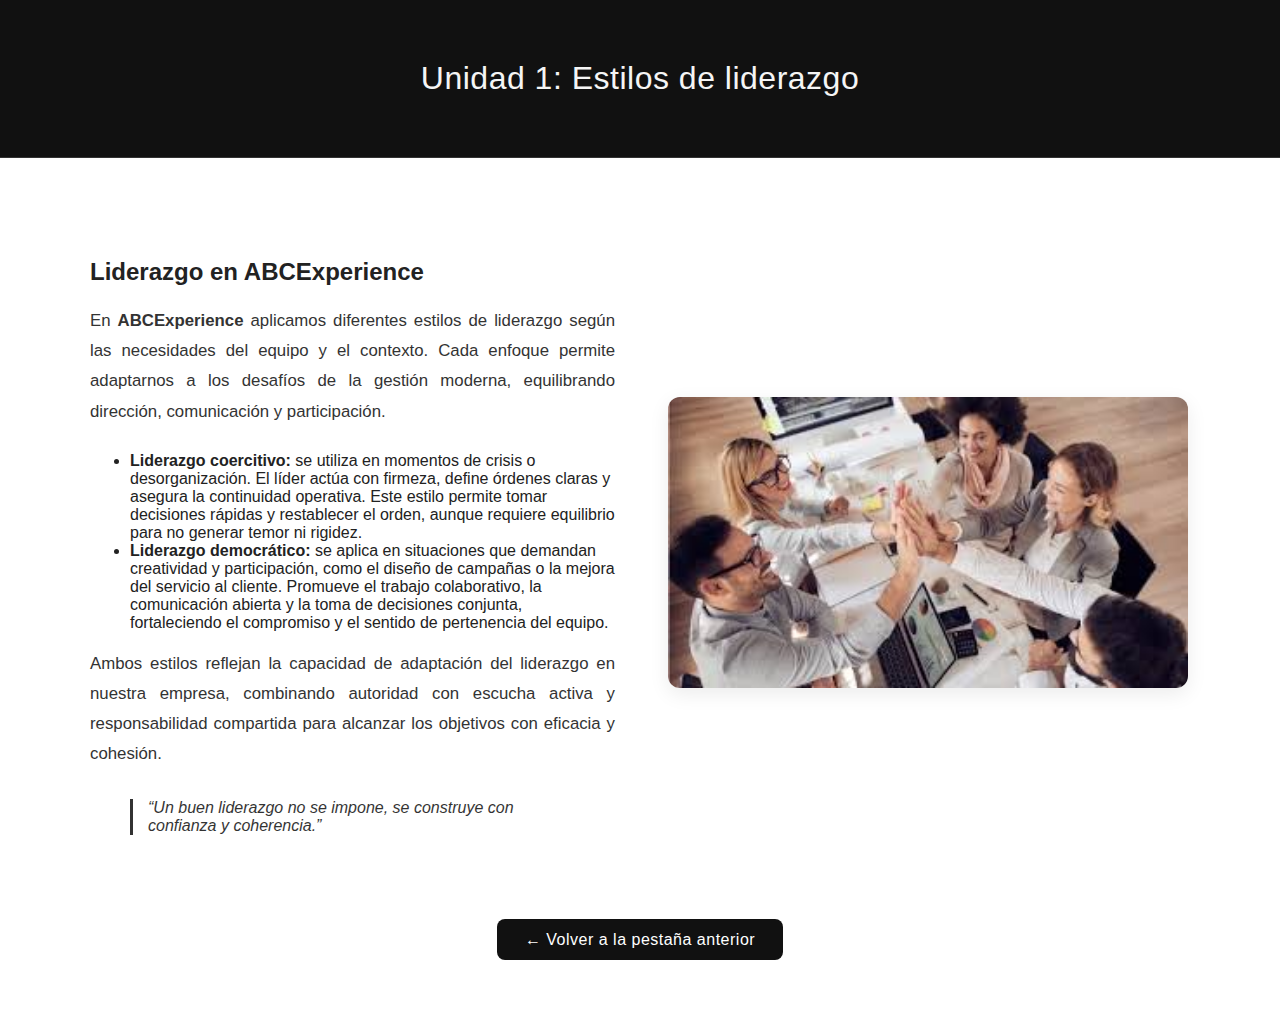
<file: unidades/unidad1.html>
<!DOCTYPE html>
<html lang="es">
<head>
  <meta charset="UTF-8" />
  <meta name="viewport" content="width=device-width, initial-scale=1.0" />
  <title>Unidad 1 – Estilos de liderazgo | ABCExperience</title>
  <link rel="stylesheet" href="styles_u.css" />
</head>

<body>
  <header class="header-unidad">
    <h1>Unidad 1: Estilos de liderazgo</h1>
  </header>

  <main class="contenido-unidad">
    <section class="descripcion">
      <h2>Liderazgo en ABCExperience</h2>

      <p>
        En <strong>ABCExperience</strong> aplicamos diferentes estilos de liderazgo según las
        necesidades del equipo y el contexto. Cada enfoque permite adaptarnos a los desafíos de la
        gestión moderna, equilibrando dirección, comunicación y participación.
      </p>

      <ul>
        <li>
          <strong>Liderazgo coercitivo:</strong> se utiliza en momentos de crisis o desorganización.
          El líder actúa con firmeza, define órdenes claras y asegura la continuidad operativa. Este
          estilo permite tomar decisiones rápidas y restablecer el orden, aunque requiere equilibrio
          para no generar temor ni rigidez.
        </li>

        <li>
          <strong>Liderazgo democrático:</strong> se aplica en situaciones que demandan creatividad y
          participación, como el diseño de campañas o la mejora del servicio al cliente. Promueve el
          trabajo colaborativo, la comunicación abierta y la toma de decisiones conjunta,
          fortaleciendo el compromiso y el sentido de pertenencia del equipo.
        </li>
      </ul>

      <p>
        Ambos estilos reflejan la capacidad de adaptación del liderazgo en nuestra empresa,
        combinando autoridad con escucha activa y responsabilidad compartida para alcanzar los
        objetivos con eficacia y cohesión.
      </p>

      <blockquote>
        “Un buen liderazgo no se impone, se construye con confianza y coherencia.”
      </blockquote>
    </section>

    <section class="imagen">
      <img src="../imagenes/unidades/1.jpeg" alt="Liderazgo en equipo en ABCExperience" />
    </section>
  </main>

  <footer class="footer-unidad">
    <a href="../comotrabajamos.html" class="boton-volver">← Volver a la pestaña anterior</a>
  </footer>
</body>
</html>
</file>
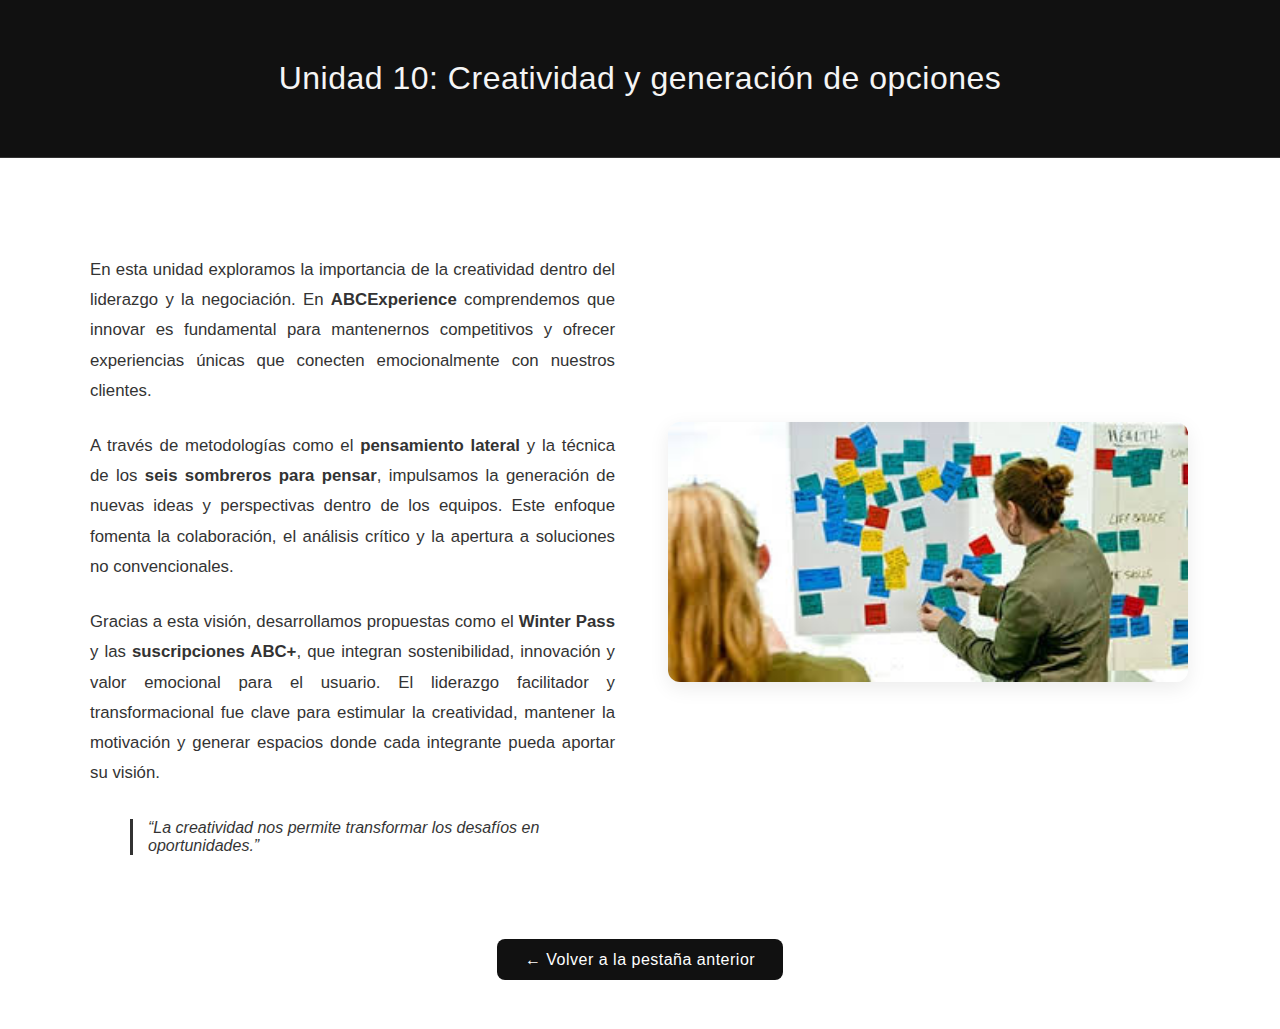
<file: unidades/unidad10.html>
<!DOCTYPE html>
<html lang="es">
<head>
  <meta charset="UTF-8" />
  <meta name="viewport" content="width=device-width, initial-scale=1.0" />
  <title>ABCExperience</title>
  <link rel="stylesheet" href="styles_u.css" />
</head>

<body>
  <header class="header-unidad">
    <h1>Unidad 10: Creatividad y generación de opciones</h1>
  </header>

  <main class="contenido-unidad">
    <section class="descripcion">
      <p>
        En esta unidad exploramos la importancia de la creatividad dentro del liderazgo y la
        negociación. En <strong>ABCExperience</strong> comprendemos que innovar es fundamental para
        mantenernos competitivos y ofrecer experiencias únicas que conecten emocionalmente con
        nuestros clientes.
      </p>

      <p>
        A través de metodologías como el <strong>pensamiento lateral</strong> y la técnica de los
        <strong>seis sombreros para pensar</strong>, impulsamos la generación de nuevas ideas y
        perspectivas dentro de los equipos. Este enfoque fomenta la colaboración, el análisis
        crítico y la apertura a soluciones no convencionales.
      </p>

      <p>
        Gracias a esta visión, desarrollamos propuestas como el
        <strong>Winter Pass</strong> y las <strong>suscripciones ABC+</strong>, que integran
        sostenibilidad, innovación y valor emocional para el usuario. El liderazgo facilitador y
        transformacional fue clave para estimular la creatividad, mantener la motivación y generar
        espacios donde cada integrante pueda aportar su visión.
      </p>

      <blockquote>
        “La creatividad nos permite transformar los desafíos en oportunidades.”
      </blockquote>
    </section>

    <section class="imagen">
      <img src="../imagenes/unidades/10.jpeg" alt="Creatividad e innovación en equipo" />
    </section>
  </main>

  <footer class="footer-unidad">
    <a href="../comotrabajamos.html" class="boton-volver">← Volver a la pestaña anterior</a>
  </footer>
</body>
</html>
</file>
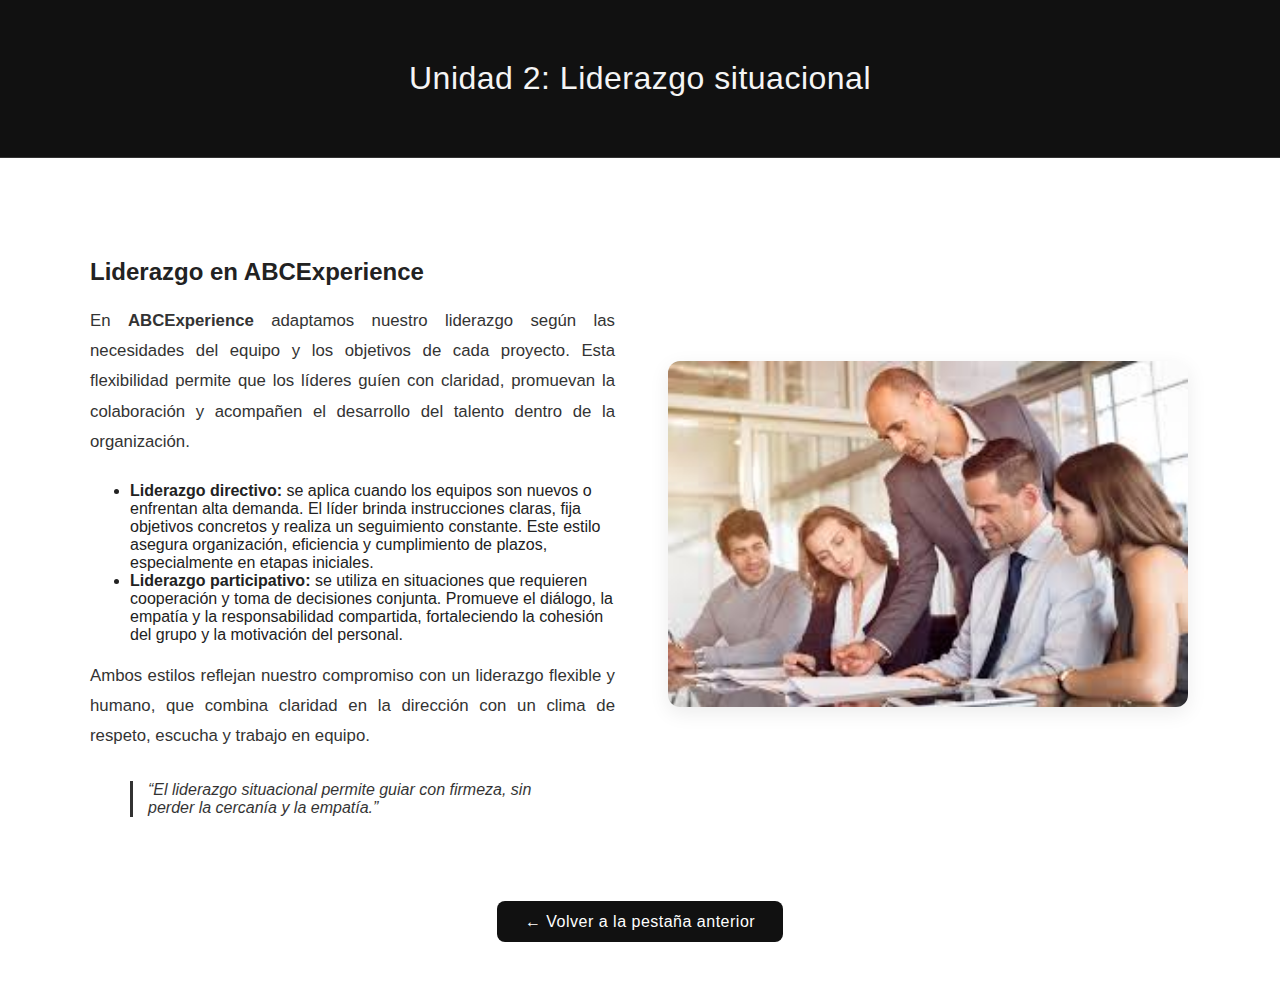
<file: unidades/unidad2.html>
<!DOCTYPE html>
<html lang="es">
<head>
  <meta charset="UTF-8" />
  <meta name="viewport" content="width=device-width, initial-scale=1.0" />
  <title>Unidad 2 – Liderazgo situacional | ABCExperience</title>
  <link rel="stylesheet" href="styles_u.css" />
</head>

<body>
  <header class="header-unidad">
    <h1>Unidad 2: Liderazgo situacional</h1>
  </header>

  <main class="contenido-unidad">
    <section class="descripcion">
      <h2>Liderazgo en ABCExperience</h2>

      <p>
        En <strong>ABCExperience</strong> adaptamos nuestro liderazgo según las necesidades del
        equipo y los objetivos de cada proyecto. Esta flexibilidad permite que los líderes guíen con
        claridad, promuevan la colaboración y acompañen el desarrollo del talento dentro de la
        organización.
      </p>

      <ul>
        <li>
          <strong>Liderazgo directivo:</strong> se aplica cuando los equipos son nuevos o enfrentan
          alta demanda. El líder brinda instrucciones claras, fija objetivos concretos y realiza un
          seguimiento constante. Este estilo asegura organización, eficiencia y cumplimiento de
          plazos, especialmente en etapas iniciales.
        </li>

        <li>
          <strong>Liderazgo participativo:</strong> se utiliza en situaciones que requieren
          cooperación y toma de decisiones conjunta. Promueve el diálogo, la empatía y la
          responsabilidad compartida, fortaleciendo la cohesión del grupo y la motivación del
          personal.
        </li>
      </ul>

      <p>
        Ambos estilos reflejan nuestro compromiso con un liderazgo flexible y humano, que combina
        claridad en la dirección con un clima de respeto, escucha y trabajo en equipo.
      </p>

      <blockquote>
        “El liderazgo situacional permite guiar con firmeza, sin perder la cercanía y la empatía.”
      </blockquote>
    </section>

    <section class="imagen">
      <img src="../imagenes/unidades/2.jpeg" alt="Liderazgo situacional en equipo" />
    </section>
  </main>

  <footer class="footer-unidad">
    <a href="../comotrabajamos.html" class="boton-volver">← Volver a la pestaña anterior</a>
  </footer>
</body>
</html>
</file>
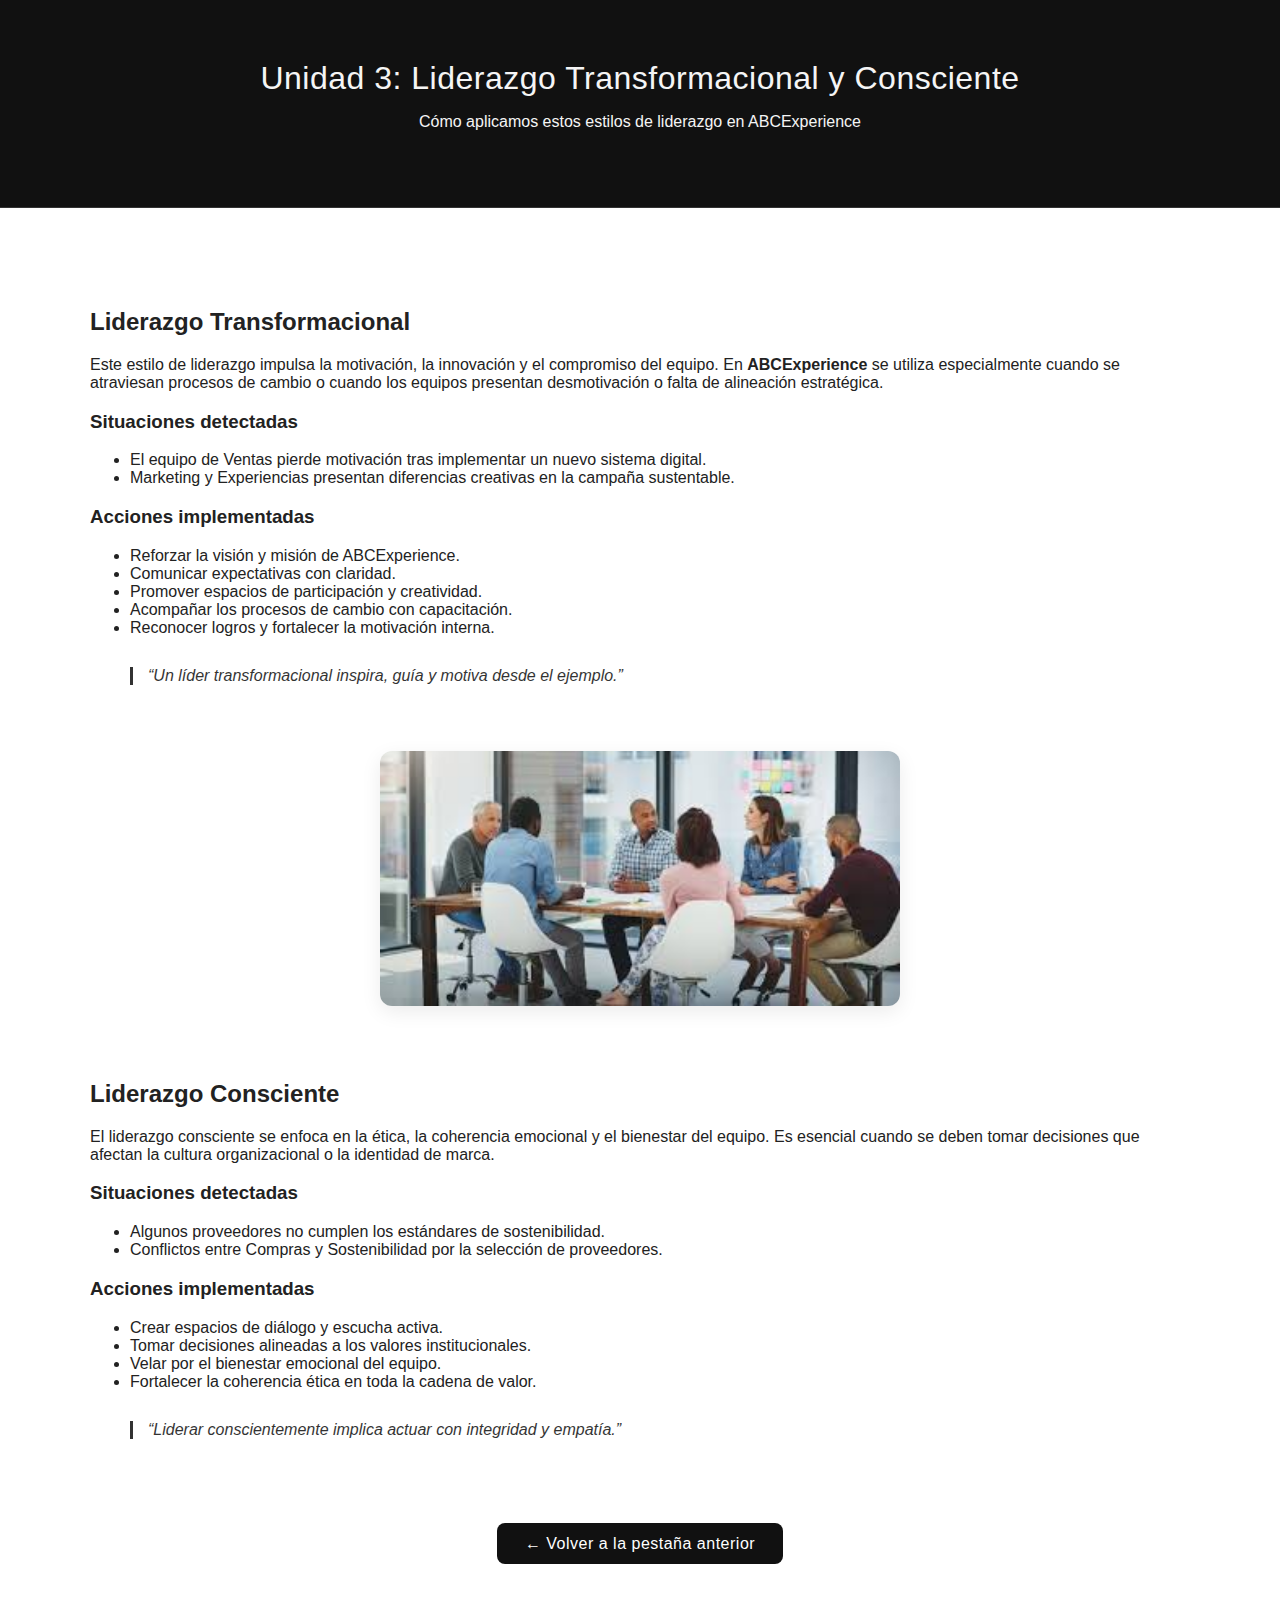
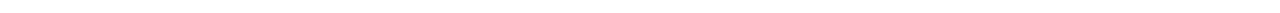
<file: unidades/unidad3.html>
<!DOCTYPE html>
<html lang="es">
<head>
  <meta charset="UTF-8" />
  <meta name="viewport" content="width=device-width, initial-scale=1.0" />
  <title>ABCExperience</title>
  <link rel="stylesheet" href="styles_u.css" />
</head>

<body>

  <header class="header-unidad">
    <h1>Unidad 3: Liderazgo Transformacional y Consciente</h1>
    <p class="subtitulo-unidad">
      Cómo aplicamos estos estilos de liderazgo en ABCExperience
    </p>
  </header>

  <main class="contenido-unidad">

    <!-- TARJETA 1 -->
    <section class="card-unidad">
      <h2>Liderazgo Transformacional</h2>

      <p>
        Este estilo de liderazgo impulsa la motivación, la innovación y el compromiso del equipo. 
        En <strong>ABCExperience</strong> se utiliza especialmente cuando se atraviesan procesos de cambio 
        o cuando los equipos presentan desmotivación o falta de alineación estratégica.
      </p>

      <h3>Situaciones detectadas</h3>
      <ul>
        <li>El equipo de Ventas pierde motivación tras implementar un nuevo sistema digital.</li>
        <li>Marketing y Experiencias presentan diferencias creativas en la campaña sustentable.</li>
      </ul>

      <h3>Acciones implementadas</h3>
      <ul>
        <li>Reforzar la visión y misión de ABCExperience.</li>
        <li>Comunicar expectativas con claridad.</li>
        <li>Promover espacios de participación y creatividad.</li>
        <li>Acompañar los procesos de cambio con capacitación.</li>
        <li>Reconocer logros y fortalecer la motivación interna.</li>
      </ul>

      <blockquote>
        “Un líder transformacional inspira, guía y motiva desde el ejemplo.”
      </blockquote>
    </section>


    <!-- IMAGEN -->
    <section class="imagen">
      <img src="../imagenes/unidades/3.jpeg" alt="Liderazgo en ABCExperience" />
    </section>


    <!-- TARJETA 2 -->
    <section class="card-unidad">
      <h2>Liderazgo Consciente</h2>

      <p>
        El liderazgo consciente se enfoca en la ética, la coherencia emocional y el bienestar del equipo. 
        Es esencial cuando se deben tomar decisiones que afectan la cultura organizacional o la identidad de marca.
      </p>

      <h3>Situaciones detectadas</h3>
      <ul>
        <li>Algunos proveedores no cumplen los estándares de sostenibilidad.</li>
        <li>Conflictos entre Compras y Sostenibilidad por la selección de proveedores.</li>
      </ul>

      <h3>Acciones implementadas</h3>
      <ul>
        <li>Crear espacios de diálogo y escucha activa.</li>
        <li>Tomar decisiones alineadas a los valores institucionales.</li>
        <li>Velar por el bienestar emocional del equipo.</li>
        <li>Fortalecer la coherencia ética en toda la cadena de valor.</li>
      </ul>

      <blockquote>
        “Liderar conscientemente implica actuar con integridad y empatía.”
      </blockquote>
    </section>


  </main>

  <footer class="footer-unidad">
    <a href="../comotrabajamos.html" class="boton-volver">← Volver a la pestaña anterior</a>
  </footer>

</body>
</html>
</file>
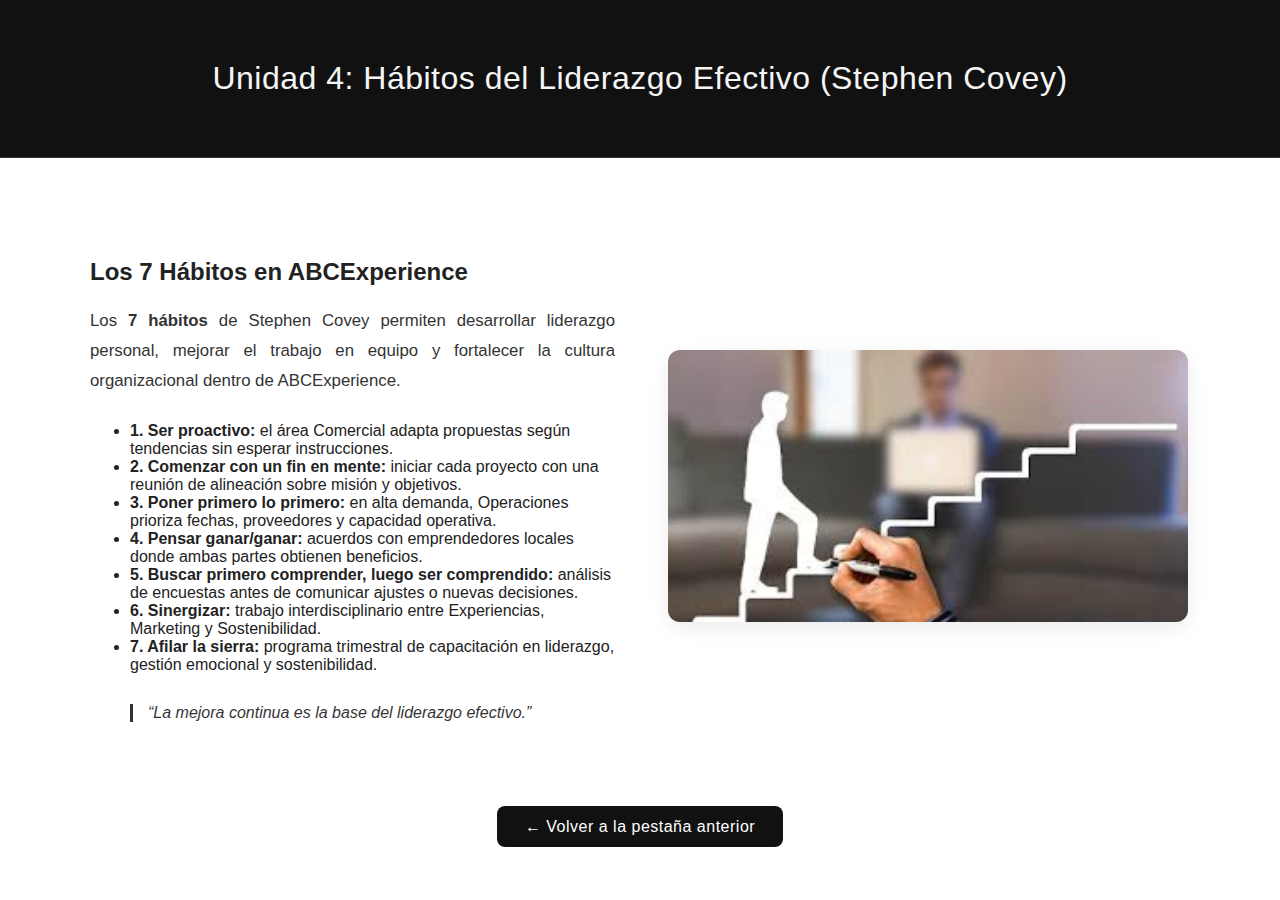
<file: unidades/unidad4.html>
<!DOCTYPE html>
<html lang="es">
<head>
  <meta charset="UTF-8" />
  <meta name="viewport" content="width=device-width, initial-scale=1.0" />
  <title>ABCExperience</title>
  <link rel="stylesheet" href="styles_u.css" />
</head>

<body>

  <header class="header-unidad">
    <h1>Unidad 4: Hábitos del Liderazgo Efectivo (Stephen Covey)</h1>
  </header>

  <main class="contenido-unidad">

    <section class="descripcion">
      <h2>Los 7 Hábitos en ABCExperience</h2>

      <p>
        Los <strong>7 hábitos</strong> de Stephen Covey permiten desarrollar liderazgo personal,
        mejorar el trabajo en equipo y fortalecer la cultura organizacional dentro de ABCExperience.
      </p>

      <ul>
        <li>
          <strong>1. Ser proactivo:</strong> el área Comercial adapta propuestas según tendencias sin esperar instrucciones.
        </li>

        <li>
          <strong>2. Comenzar con un fin en mente:</strong> iniciar cada proyecto con una reunión de alineación sobre misión y objetivos.
        </li>

        <li>
          <strong>3. Poner primero lo primero:</strong> en alta demanda, Operaciones prioriza fechas, proveedores y capacidad operativa.
        </li>

        <li>
          <strong>4. Pensar ganar/ganar:</strong> acuerdos con emprendedores locales donde ambas partes obtienen beneficios.
        </li>

        <li>
          <strong>5. Buscar primero comprender, luego ser comprendido:</strong> análisis de encuestas antes de comunicar ajustes o nuevas decisiones.
        </li>

        <li>
          <strong>6. Sinergizar:</strong> trabajo interdisciplinario entre Experiencias, Marketing y Sostenibilidad.
        </li>

        <li>
          <strong>7. Afilar la sierra:</strong> programa trimestral de capacitación en liderazgo, gestión emocional y sostenibilidad.
        </li>
      </ul>

      <blockquote>
        “La mejora continua es la base del liderazgo efectivo.”
      </blockquote>
    </section>

    <!-- IMAGEN FINAL -->
    <section class="imagen">
      <img src="../imagenes/unidades/4.jpeg" alt="Los 7 hábitos del liderazgo efectivo" />
    </section>

  </main>

  <footer class="footer-unidad">
    <a href="../comotrabajamos.html" class="boton-volver">← Volver a la pestaña anterior</a>
  </footer>

</body>
</html>
</file>
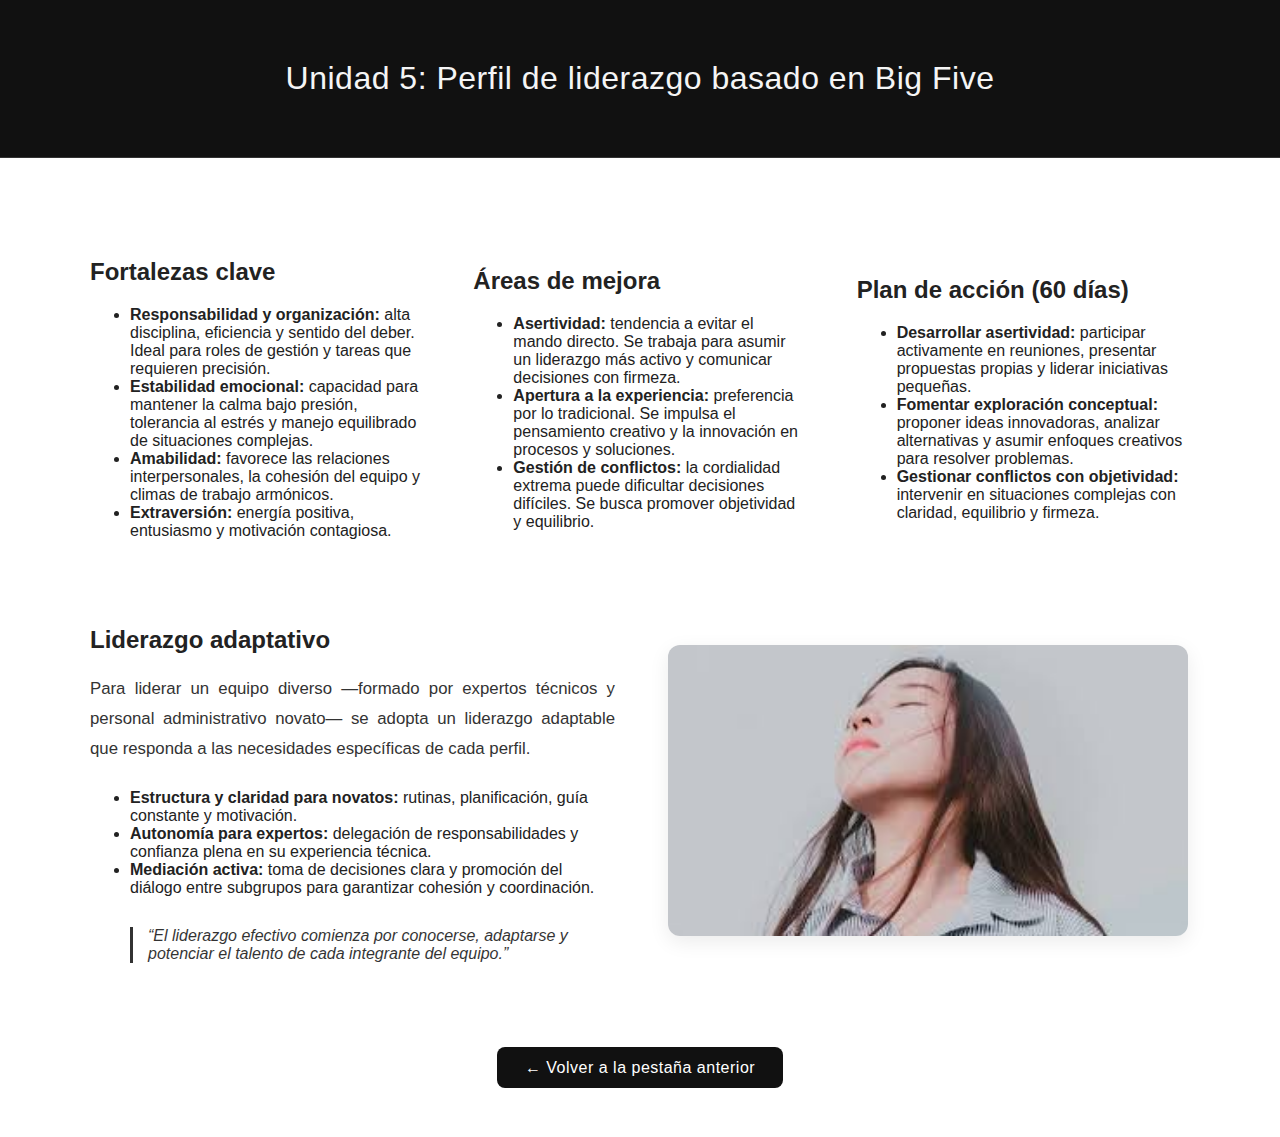
<file: unidades/unidad5.html>
<!DOCTYPE html>
<html lang="es">
<head>
  <meta charset="UTF-8" />
  <meta name="viewport" content="width=device-width, initial-scale=1.0" />
  <title>ABCExperience</title>
  <link rel="stylesheet" href="styles_u.css" />
</head>

<body>
  <header class="header-unidad">
    <h1>Unidad 5: Perfil de liderazgo basado en Big Five</h1>
  </header>

  <main class="contenido-unidad">

    <!-- BLOQUE 1 – FORTALEZAS -->
    <section class="descripcion">
      <h2>Fortalezas clave</h2>

      <ul>
        <li>
          <strong>Responsabilidad y organización:</strong> alta disciplina, eficiencia y sentido del
          deber. Ideal para roles de gestión y tareas que requieren precisión.
        </li>

        <li>
          <strong>Estabilidad emocional:</strong> capacidad para mantener la calma bajo presión,
          tolerancia al estrés y manejo equilibrado de situaciones complejas.
        </li>

        <li>
          <strong>Amabilidad:</strong> favorece las relaciones interpersonales, la cohesión del
          equipo y climas de trabajo armónicos.
        </li>

        <li>
          <strong>Extraversión:</strong> energía positiva, entusiasmo y motivación contagiosa.
        </li>
      </ul>
    </section>

    <!-- BLOQUE 2 – ÁREAS DE MEJORA -->
    <section class="descripcion">
      <h2>Áreas de mejora</h2>

      <ul>
        <li>
          <strong>Asertividad:</strong> tendencia a evitar el mando directo. Se trabaja para asumir un
          liderazgo más activo y comunicar decisiones con firmeza.
        </li>

        <li>
          <strong>Apertura a la experiencia:</strong> preferencia por lo tradicional. Se impulsa el
          pensamiento creativo y la innovación en procesos y soluciones.
        </li>

        <li>
          <strong>Gestión de conflictos:</strong> la cordialidad extrema puede dificultar decisiones
          difíciles. Se busca promover objetividad y equilibrio.
        </li>
      </ul>
    </section>

    <!-- BLOQUE 3 – PLAN DE ACCIÓN -->
    <section class="descripcion">
      <h2>Plan de acción (60 días)</h2>

      <ul>
        <li>
          <strong>Desarrollar asertividad:</strong> participar activamente en reuniones, presentar
          propuestas propias y liderar iniciativas pequeñas.
        </li>

        <li>
          <strong>Fomentar exploración conceptual:</strong> proponer ideas innovadoras, analizar
          alternativas y asumir enfoques creativos para resolver problemas.
        </li>

        <li>
          <strong>Gestionar conflictos con objetividad:</strong> intervenir en situaciones complejas
          con claridad, equilibrio y firmeza.
        </li>
      </ul>
    </section>

    <!-- BLOQUE 4 – LIDERAZGO ADAPTATIVO -->
    <section class="descripcion">
      <h2>Liderazgo adaptativo</h2>

      <p>
        Para liderar un equipo diverso —formado por expertos técnicos y personal administrativo
        novato— se adopta un liderazgo adaptable que responda a las necesidades específicas de cada
        perfil.
      </p>

      <ul>
        <li>
          <strong>Estructura y claridad para novatos:</strong> rutinas, planificación, guía constante
          y motivación.
        </li>

        <li>
          <strong>Autonomía para expertos:</strong> delegación de responsabilidades y confianza plena
          en su experiencia técnica.
        </li>

        <li>
          <strong>Mediación activa:</strong> toma de decisiones clara y promoción del diálogo entre
          subgrupos para garantizar cohesión y coordinación.
        </li>
      </ul>

      <blockquote>
        “El liderazgo efectivo comienza por conocerse, adaptarse y potenciar el talento de cada integrante del equipo.”
      </blockquote>
    </section>

    <!-- IMAGEN FINAL -->
    <section class="imagen">
      <img src="../imagenes/unidades/5.jpeg" alt="Perfil de liderazgo basado en Big Five" />
    </section>

  </main>

  <footer class="footer-unidad">
    <a href="../comotrabajamos.html" class="boton-volver">← Volver a la pestaña anterior</a>
  </footer>

</body>
</html>
</file>
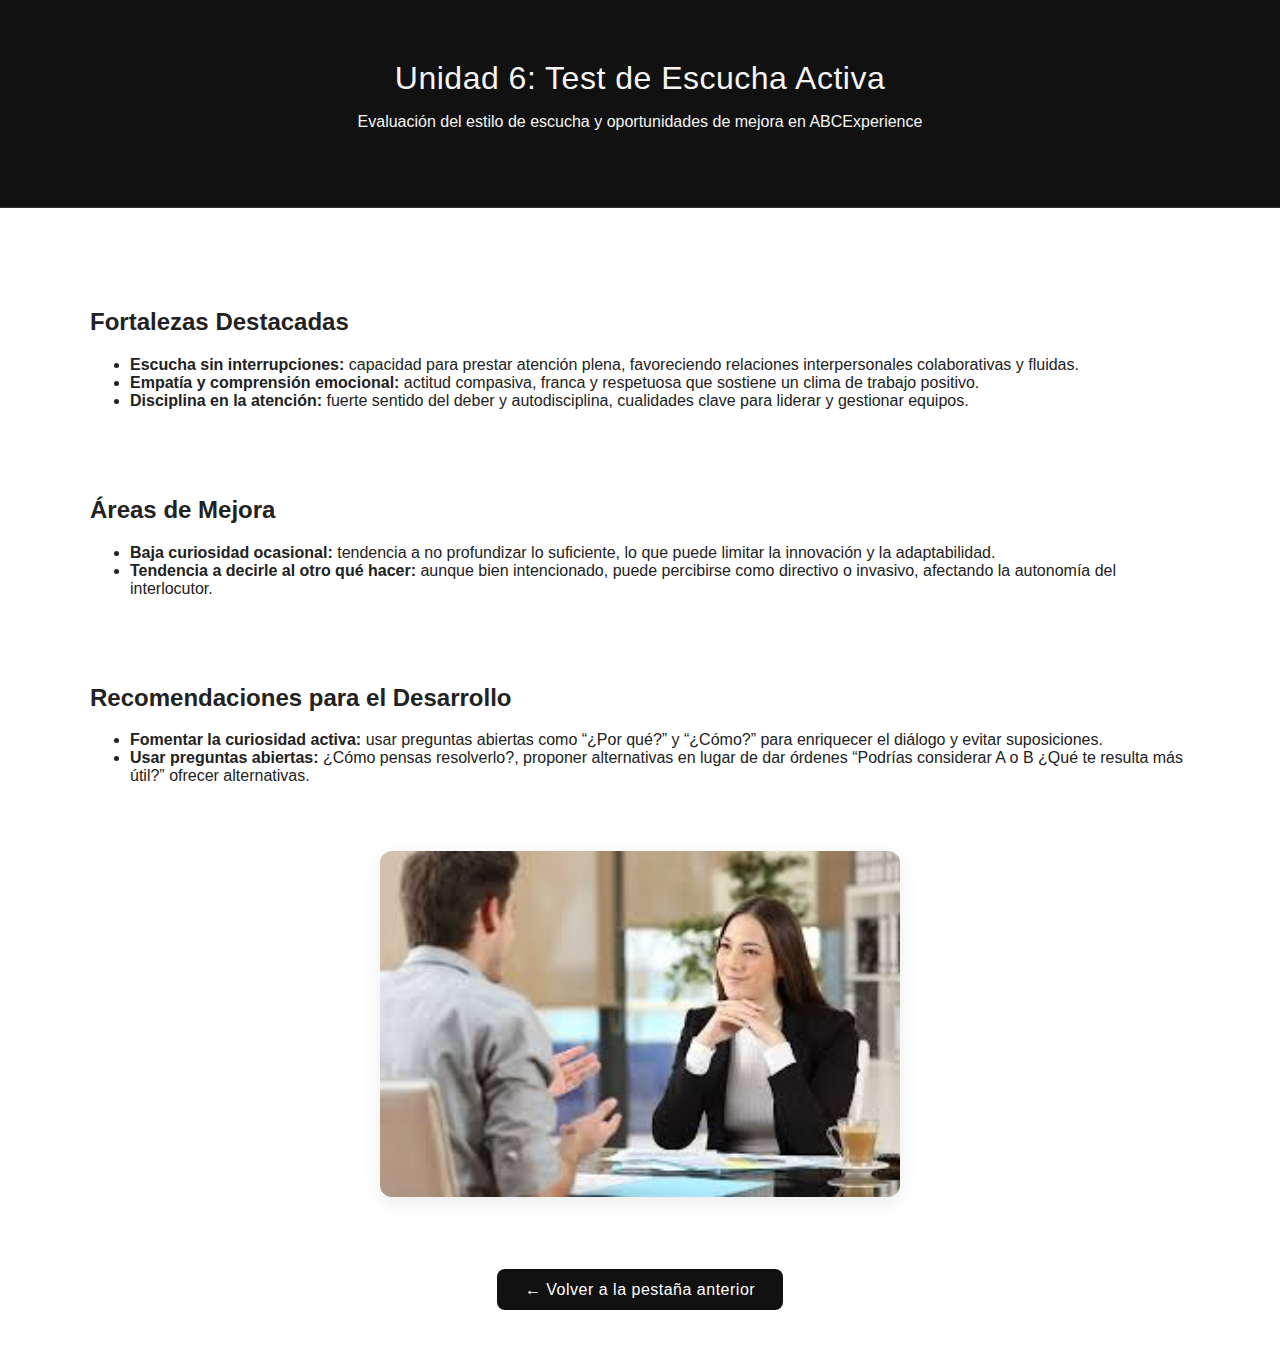
<file: unidades/unidad6.html>
<!DOCTYPE html>
<html lang="es">

<head>
  <meta charset="UTF-8" />
  <meta name="viewport" content="width=device-width, initial-scale=1.0" />
  <title>ABCExperience</title>
  <link rel="stylesheet" href="styles_u.css" />
</head>

<body>

  <header class="header-unidad">
    <h1>Unidad 6: Test de Escucha Activa</h1>
    <p class="subtitulo-unidad">
      Evaluación del estilo de escucha y oportunidades de mejora en ABCExperience
    </p>
  </header>

  <main class="contenido-unidad">

    <!-- TARJETA 1: FORTALEZAS -->
    <section class="card-unidad">
      <h2>Fortalezas Destacadas</h2>

      <ul>
        <li>
          <strong>Escucha sin interrupciones:</strong> capacidad para prestar atención plena,
          favoreciendo relaciones interpersonales colaborativas y fluidas.
        </li>

        <li>
          <strong>Empatía y comprensión emocional:</strong> actitud compasiva, franca y respetuosa
          que sostiene un clima de trabajo positivo.
        </li>

        <li>
          <strong>Disciplina en la atención:</strong> fuerte sentido del deber y autodisciplina,
          cualidades clave para liderar y gestionar equipos.
        </li>
      </ul>
    </section>

    <!-- TARJETA 2: ÁREAS DE MEJORA -->
    <section class="card-unidad">
      <h2>Áreas de Mejora</h2>

      <ul>
        <li>
          <strong>Baja curiosidad ocasional:</strong> tendencia a no profundizar lo suficiente,
          lo que puede limitar la innovación y la adaptabilidad.
        </li>

        <li>
          <strong>Tendencia a decirle al otro qué hacer:</strong> aunque bien intencionado,
          puede percibirse como directivo o invasivo, afectando la autonomía del interlocutor.
        </li>
      </ul>
    </section>

    <!-- TARJETA 3: RECOMENDACIONES -->
    <section class="card-unidad">
      <h2>Recomendaciones para el Desarrollo</h2>

      <ul>
        <li>
          <strong>Fomentar la curiosidad activa:</strong> usar preguntas abiertas como
          “¿Por qué?” y “¿Cómo?” para enriquecer el diálogo y evitar suposiciones.
        </li>

        <li>
          <strong>Usar preguntas abiertas:</strong> ¿Cómo pensas resolverlo?, proponer alternativas en lugar de dar órdenes 
          “Podrías considerar A o B ¿Qué te resulta más útil?” ofrecer alternativas.
        </li>
      </ul>
    </section>

    <!-- OPCIONAL: IMAGEN DE CIERRE -->
    <section class="imagen">
      <img src="../imagenes/unidades/6.jpeg" alt="Escucha activa en ABCExperience" />
    </section>

  </main>

  <footer class="footer-unidad">
    <a href="../comotrabajamos.html" class="boton-volver">← Volver a la pestaña anterior</a>
  </footer>

</body>

</html>
</file>
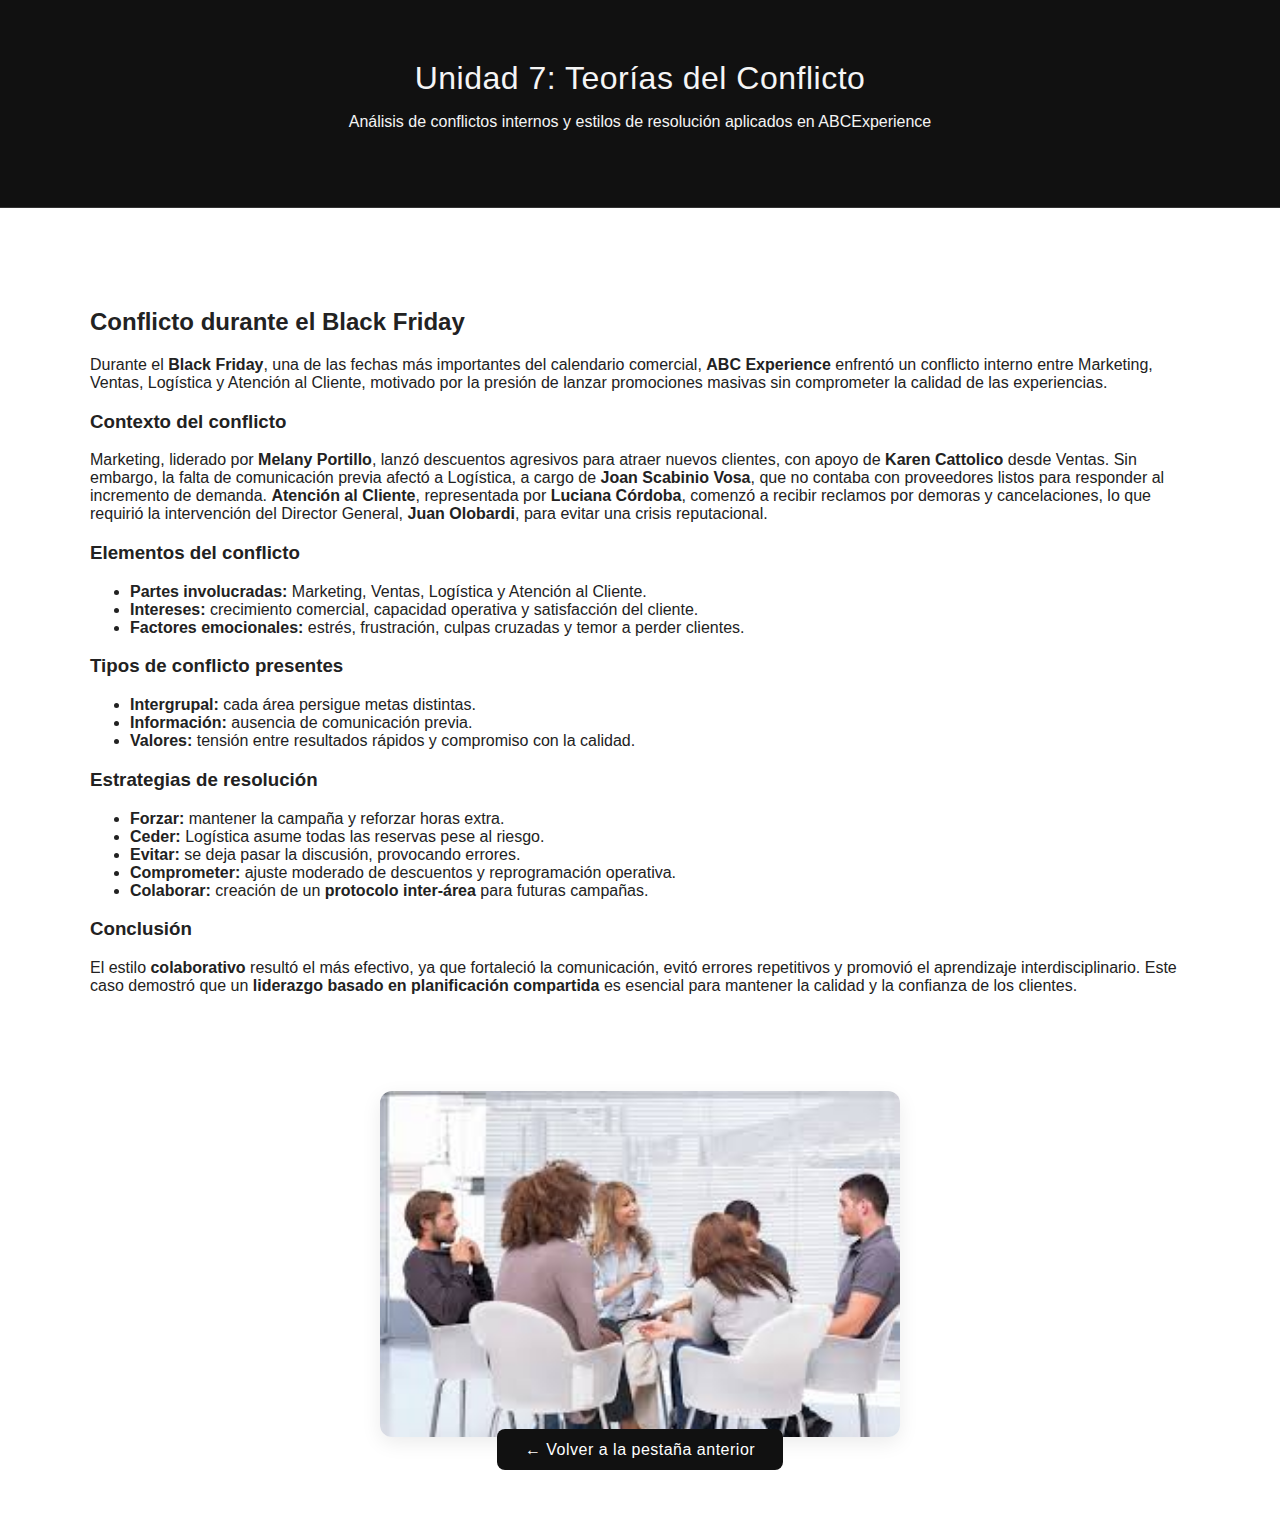
<file: unidades/unidad7.html>
<!DOCTYPE html>
<html lang="es">

<head>
  <meta charset="UTF-8" />
  <meta name="viewport" content="width=device-width, initial-scale=1.0" />
  <title>ABCExperience</title>
  <link rel="stylesheet" href="styles_u.css" />
</head>

<body>

  <header class="header-unidad">
    <h1>Unidad 7: Teorías del Conflicto</h1>
    <p class="subtitulo-unidad">
      Análisis de conflictos internos y estilos de resolución aplicados en ABCExperience
    </p>
  </header>

  <main class="contenido-unidad">
    <section class="card-unidad">
  <h2>Conflicto durante el Black Friday</h2>

  <p>
    Durante el <strong>Black Friday</strong>, una de las fechas más importantes del calendario comercial, 
    <strong>ABC Experience</strong> enfrentó un conflicto interno entre Marketing, Ventas, Logística y Atención al Cliente, 
    motivado por la presión de lanzar promociones masivas sin comprometer la calidad de las experiencias.
  </p>

  <h3>Contexto del conflicto</h3>
  <p>
    Marketing, liderado por <strong>Melany Portillo</strong>, lanzó descuentos agresivos para atraer nuevos clientes, 
    con apoyo de <strong>Karen Cattolico</strong> desde Ventas. Sin embargo, la falta de comunicación previa afectó a Logística, 
    a cargo de <strong>Joan Scabinio Vosa</strong>, que no contaba con proveedores listos para responder al incremento de demanda. 
    <strong>Atención al Cliente</strong>, representada por <strong>Luciana Córdoba</strong>, comenzó a recibir reclamos por demoras y cancelaciones, 
    lo que requirió la intervención del Director General, <strong>Juan Olobardi</strong>, para evitar una crisis reputacional.
  </p>

  <h3>Elementos del conflicto</h3>
  <ul>
    <li><strong>Partes involucradas:</strong> Marketing, Ventas, Logística y Atención al Cliente.</li>
    <li><strong>Intereses:</strong> crecimiento comercial, capacidad operativa y satisfacción del cliente.</li>
    <li><strong>Factores emocionales:</strong> estrés, frustración, culpas cruzadas y temor a perder clientes.</li>
  </ul>

  <h3>Tipos de conflicto presentes</h3>
  <ul>
    <li><strong>Intergrupal:</strong> cada área persigue metas distintas.</li>
    <li><strong>Información:</strong> ausencia de comunicación previa.</li>
    <li><strong>Valores:</strong> tensión entre resultados rápidos y compromiso con la calidad.</li>
  </ul>

  <h3>Estrategias de resolución</h3>
  <ul>
    <li><strong>Forzar:</strong> mantener la campaña y reforzar horas extra.</li>
    <li><strong>Ceder:</strong> Logística asume todas las reservas pese al riesgo.</li>
    <li><strong>Evitar:</strong> se deja pasar la discusión, provocando errores.</li>
    <li><strong>Comprometer:</strong> ajuste moderado de descuentos y reprogramación operativa.</li>
    <li><strong>Colaborar:</strong> creación de un <strong>protocolo inter-área</strong> para futuras campañas.</li>
  </ul>

  <h3>Conclusión</h3>
  <p>
    El estilo <strong>colaborativo</strong> resultó el más efectivo, ya que fortaleció la comunicación, 
    evitó errores repetitivos y promovió el aprendizaje interdisciplinario. 
    Este caso demostró que un <strong>liderazgo basado en planificación compartida</strong> es esencial 
    para mantener la calidad y la confianza de los clientes.
  </p>
    </section>
  </main>

  <section class="imagen">
  <img src="../imagenes/unidades/7.jpeg" alt="Conflicto y colaboración en equipos">
  </section>

  <footer class="footer-unidad">
    <a href="../comotrabajamos.html" class="boton-volver">← Volver a la pestaña anterior</a>
  </footer>

</body>
</html>
</file>
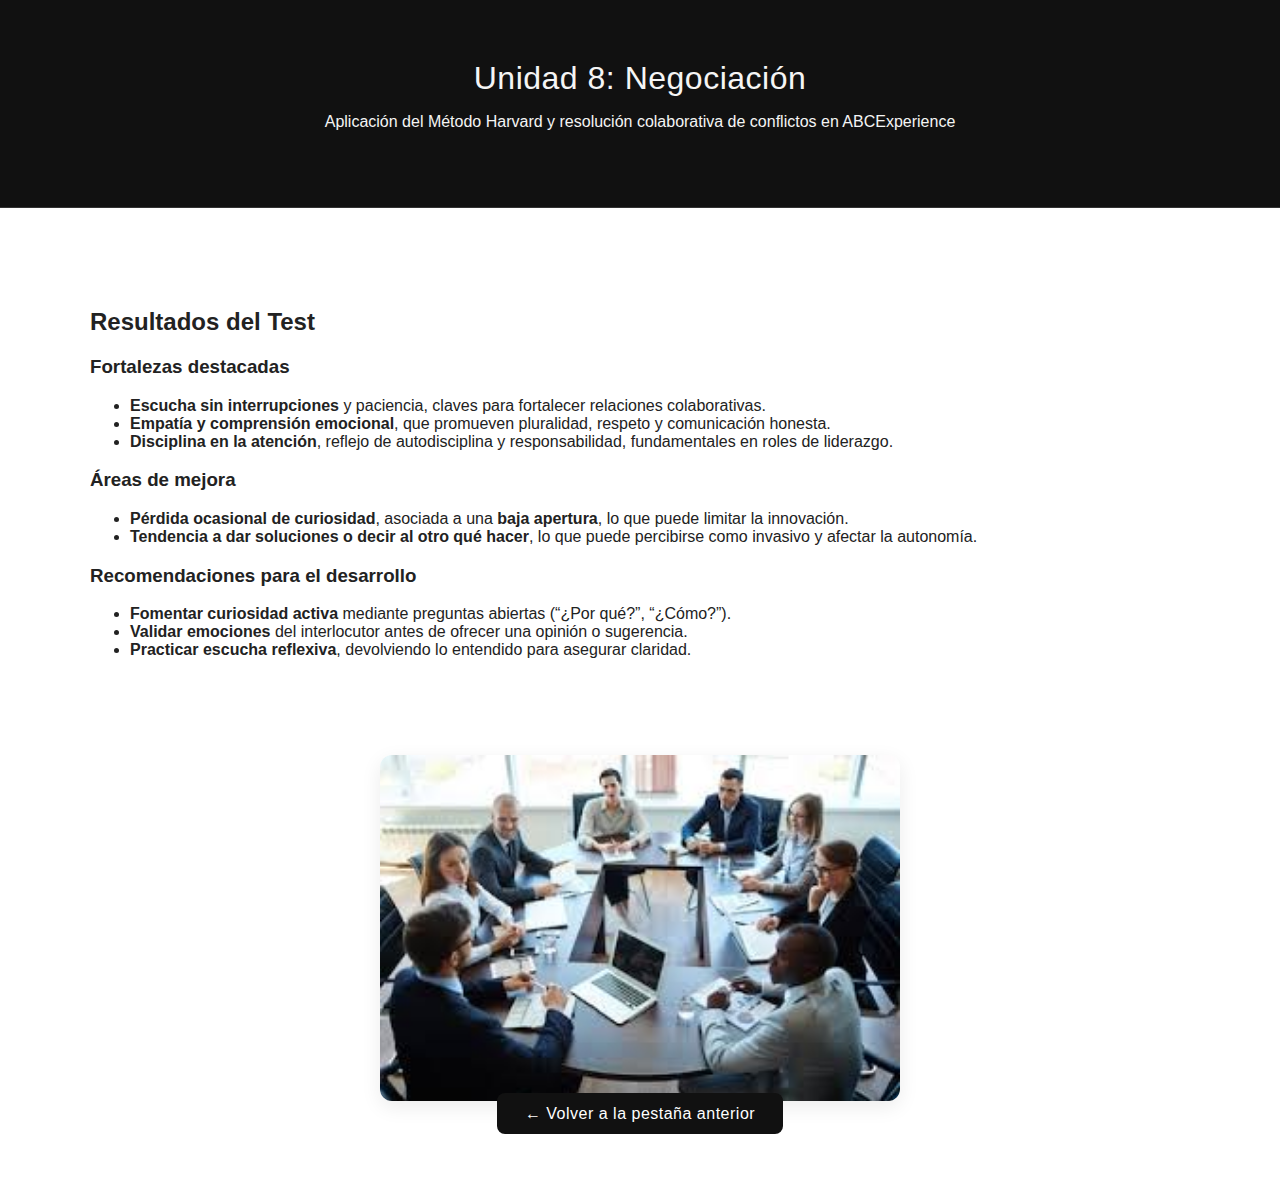
<file: unidades/unidad8.html>
<!DOCTYPE html>
<html lang="es">

<head>
  <meta charset="UTF-8" />
  <meta name="viewport" content="width=device-width, initial-scale=1.0" />
  <title>ABCExperience</title>
  <link rel="stylesheet" href="styles_u.css" />
</head>

<body>

  <header class="header-unidad">
    <h1>Unidad 8: Negociación</h1>
    <p class="subtitulo-unidad">
      Aplicación del Método Harvard y resolución colaborativa de conflictos en ABCExperience
    </p>
  </header>

  <main class="contenido-unidad">
    <section class="card-unidad">
<h2>Resultados del Test</h2>

  <h3>Fortalezas destacadas</h3>
  <ul>
    <li><strong>Escucha sin interrupciones</strong> y paciencia, claves para fortalecer relaciones colaborativas.</li>
    <li><strong>Empatía y comprensión emocional</strong>, que promueven pluralidad, respeto y comunicación honesta.</li>
    <li><strong>Disciplina en la atención</strong>, reflejo de autodisciplina y responsabilidad, fundamentales en roles de liderazgo.</li>
  </ul>

  <h3>Áreas de mejora</h3>
  <ul>
    <li>
      <strong>Pérdida ocasional de curiosidad</strong>, asociada a una <strong>baja apertura</strong>, lo que puede limitar la innovación.
    </li>
    <li>
      <strong>Tendencia a dar soluciones o decir al otro qué hacer</strong>, lo que puede percibirse como invasivo y afectar la autonomía.
    </li>
  </ul>

  <h3>Recomendaciones para el desarrollo</h3>
  <ul>
    <li>
      <strong>Fomentar curiosidad activa</strong> mediante preguntas abiertas (“¿Por qué?”, “¿Cómo?”).
    </li>
    <li>
      <strong>Validar emociones</strong> del interlocutor antes de ofrecer una opinión o sugerencia.
    </li>
    <li>
      <strong>Practicar escucha reflexiva</strong>, devolviendo lo entendido para asegurar claridad.
    </li>
  </ul>
    </section>
  </main>

  <section class="imagen">
    <img src="../imagenes/unidades/8.jpeg" alt="Negociación colaborativa">
  </section>

  <footer class="footer-unidad">
    <a href="../comotrabajamos.html" class="boton-volver">← Volver a la pestaña anterior</a>
  </footer>

</body>
</html>
</file>
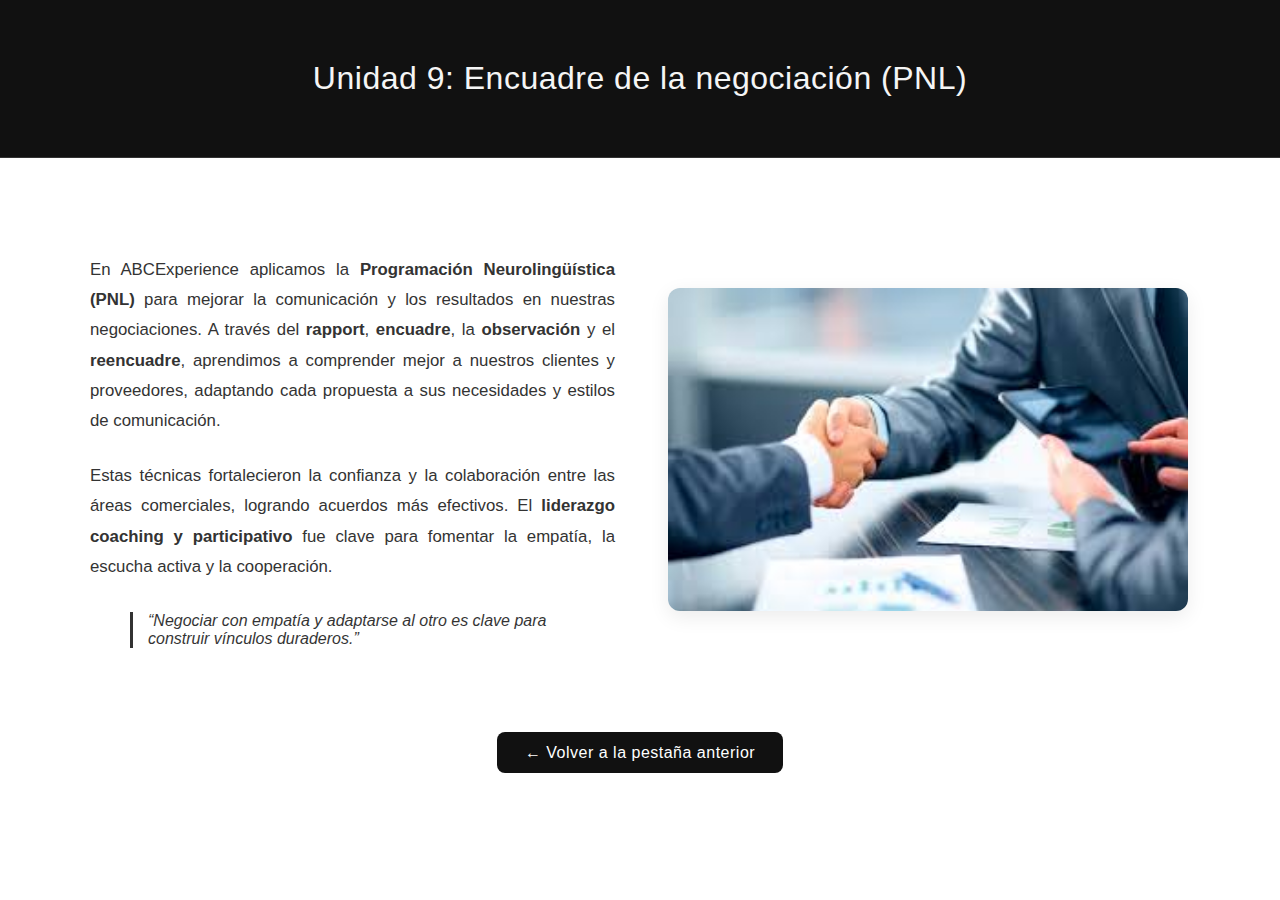
<file: unidades/unidad9.html>
<!DOCTYPE html>
<html lang="en">
<head>
    <meta charset="UTF-8">
    <meta name="viewport" content="width=, initial-scale=1.0">
    <link rel="stylesheet" href="styles_u.css">
    <title>ABCExperience</title>
</head>
<body>
  <header class="header-unidad">
    <h1>Unidad 9: Encuadre de la negociación (PNL)</h1>
  </header>

  <main class="contenido-unidad">
    <section class="descripcion">
      <p>
        En ABCExperience aplicamos la <strong>Programación Neurolingüística (PNL)</strong> para mejorar la
        comunicación y los resultados en nuestras negociaciones. A través del <strong>rapport</strong>, <strong>encuadre</strong>, la <strong>observación </strong>
        y el <strong>reencuadre</strong>, aprendimos a comprender mejor a nuestros clientes y proveedores, adaptando
        cada propuesta a sus necesidades y estilos de comunicación.
      </p>
      <p>
        Estas técnicas fortalecieron la confianza y la colaboración entre las áreas comerciales,
        logrando acuerdos más efectivos. El <strong>liderazgo coaching y participativo</strong> fue clave para
        fomentar la empatía, la escucha activa y la cooperación.
      </p>
      <blockquote>
        “Negociar con empatía y adaptarse al otro es clave para construir vínculos duraderos.”
      </blockquote>
    </section>

    <section class="imagen">
      <img src="../imagenes/unidades/9.jpeg" alt="Negociación y comunicación efectiva" />
    </section>
  </main>

  <footer class="footer-unidad">
    <a href="../comotrabajamos.html" class="boton-volver">← Volver a la pestaña anterior</a>
  </footer>
</body>
</html>
</file>
<file: unidades/styles_u.css>
/* ===== UNIDADES ===== */
body {
  font-family: "Poppins", sans-serif;
  margin: 0;
  padding: 0;
  background-color: #ffffff;
  color: #222;
}

.header-unidad {
  background-color: #111;
  color: #f5f5f5;
  text-align: center;
  padding: 60px 20px;
  border-bottom: 1px solid #333;
}

.header-unidad h1 {
  font-size: 2em;
  letter-spacing: 0.5px;
  font-weight: 500;
  margin: 0;
}

.contenido-unidad {
  display: flex;
  justify-content: space-between;
  align-items: center;
  flex-wrap: wrap;
  max-width: 1100px;
  margin: 80px auto;
  padding: 0 20px;
  gap: 50px;
}

.descripcion {
  flex: 1;
  min-width: 320px;
}

.descripcion p {
  line-height: 1.8;
  text-align: justify;
  font-size: 1.05em;
  color: #333;
  margin-bottom: 25px;
}

blockquote {
  font-style: italic;
  color: #000;
  font-weight: 500;
  border-left: 3px solid #000;
  padding-left: 15px;
  margin-top: 30px;
  opacity: 0.8;
}

.imagen {
  flex: 1;
  min-width: 300px;
  text-align: center;
}

.imagen img {
  width: 100%;
  max-width: 520px;
  border-radius: 12px;
  box-shadow: 0px 6px 20px rgba(0, 0, 0, 0.08);
  transition: transform 0.3s ease, box-shadow 0.3s ease;
}

.imagen img:hover {
  transform: scale(1.03);
  box-shadow: 0px 8px 24px rgba(0, 0, 0, 0.15);
}

.footer-unidad {
  text-align: center;
  margin-bottom: 60px;
}

.boton-volver {
  background-color: #111;
  color: #fff;
  text-decoration: none;
  padding: 12px 28px;
  border-radius: 8px;
  font-weight: 500;
  letter-spacing: 0.5px;
  transition: background-color 0.3s ease, color 0.3s ease;
}

.boton-volver:hover {
  background-color: #fff;
  color: #111;
  border: 1px solid #111;
}
</file>
